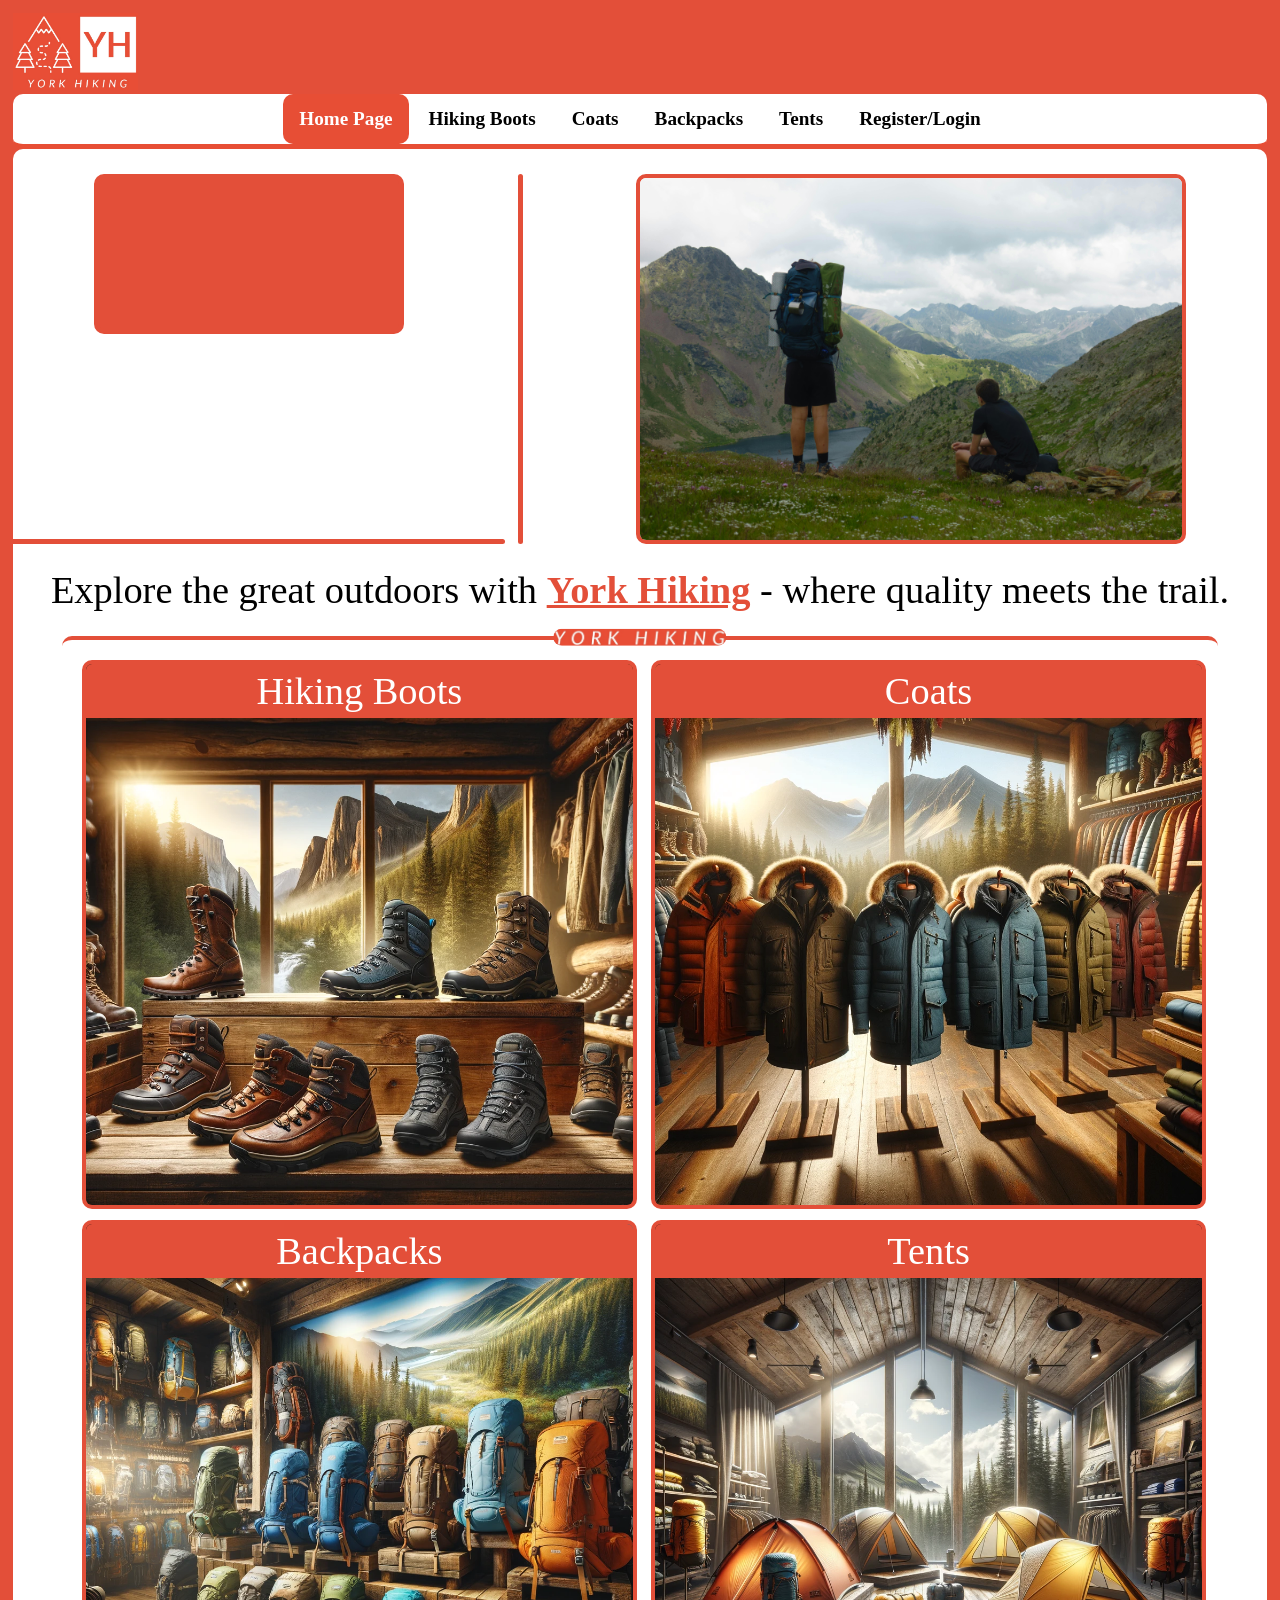
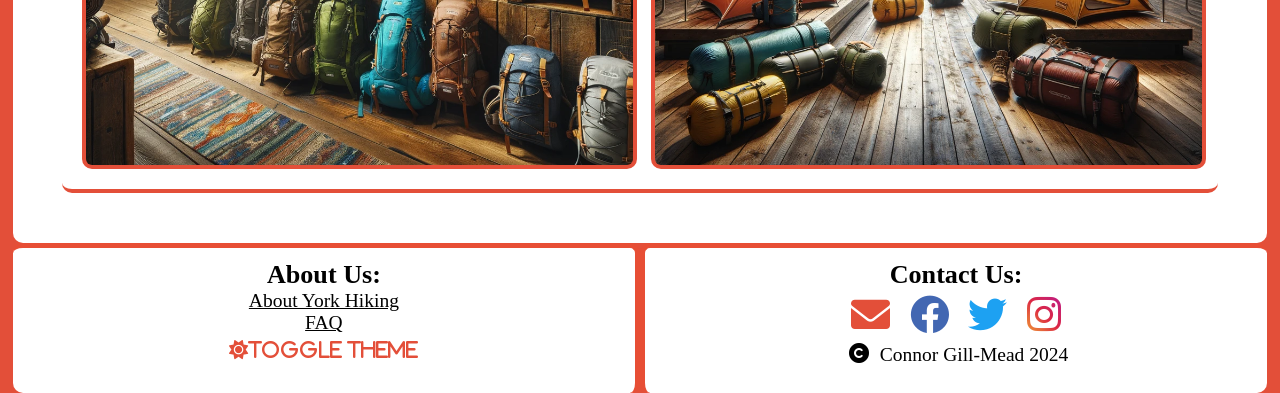
<file: index.html>
<!doctype html>
<html lang="en">
    <head>
        <meta charset="UTF-8" />
        <meta name="viewport" content="width=device-width, initial-scale=1.0" />
        <title>Home Page</title>
        <link rel="icon" type="image/x-icon" href="Media/x-icon.ico" />
        <link rel="stylesheet" href="styles.css" />
        <link
            rel="stylesheet"
            href="https://cdnjs.cloudflare.com/ajax/libs/font-awesome/6.0.0-beta3/css/all.min.css"
            crossorigin="anonymous" />
        <script defer src="JavaScripts/highlightPage.js"></script>
        <script defer src="JavaScripts/toggleMenu.js"></script>
        <script defer src="JavaScripts/colourBlind.js"></script>
    </head>
    <body>
        <header>
            <div class="headerFlex">
                <div>
                    <a href="index.html">
                        <img
                            class="imgLogo"
                            src="Media/Website_Logo.jpg"
                            alt="York Hiking Logo" />
                    </a>
                </div>
                <a href="login.php"> <i class="fa fa-user"></i></a>
                <a href="javascript:void(0);" class="mobileMenu">
                    <i class="fa fa-bars"></i>
                </a>
            </div>
            <nav class="navBar">
                <ul>
                    <li><a href="index.html">Home Page</a></li>
                    <li>
                        <a href="HBoots.html">Hiking Boots</a>
                    </li>
                    <li>
                        <a href="Coats.html">Coats</a>
                    </li>
                    <li>
                        <a href="Backpacks.html">Backpacks</a>
                    </li>
                    <li>
                        <a href="Tents.html">Tents</a>
                    </li>
                    <li>
                        <a href="login.php">Register/Login</a>
                    </li>
                </ul>
            </nav>
        </header>
        <main>
            <div class="mediaContainer">
                <video
                    class="video"
                    title="Hiking Video Media"
                    autoplay
                    muted
                    loop>
                    <source src="Media/Hiking_Video.mp4" type="video/mp4" />
                    This is a stock footage video of a hike used to advertise
                    the products sourced from pexel.com. Your browser does not
                    support the video tag or the file format for this video.
                </video>
                <div class="divider"></div>
                <img
                    class="imgAdvert"
                    src="Media/Home_Page_Advert.jpg"
                    alt="Hiking Image Advert sourced from pexel.com" />
            </div>
            <p>
                Explore the great outdoors with
                <span class="boldWord">York Hiking</span> - where quality meets
                the trail.
            </p>
            <div class="homeSection">
                <img
                    src="Media/Website_Title.jpg"
                    alt="Product Heading Logo"
                    class="topHomeImage" />

                <!-- Hiking Boots -->
                <div class="homeImageLayout">
                    <a href="HBoots.html">
                        <img
                            src="Media/Hiking_Boots.jpg"
                            alt="Hiking Boots Category" />
                        <div class="imageTitle">Hiking Boots</div>
                    </a>
                </div>

                <!-- Coats -->
                <div class="homeImageLayout">
                    <a href="Coats.html">
                        <img src="Media/Coats.jpg" alt="Coats Category" />
                        <div class="imageTitle">Coats</div>
                    </a>
                </div>

                <!-- Backpacks -->
                <div class="homeImageLayout">
                    <a href="Backpacks.html">
                        <img
                            src="Media/Backpacks.jpg"
                            alt="Backpacks Category" />
                        <div class="imageTitle">Backpacks</div>
                    </a>
                </div>

                <!-- Tents -->
                <div class="homeImageLayout">
                    <a href="Tents.html">
                        <img src="Media/Tents.jpg" alt="Tents Category" />
                        <div class="imageTitle">Tents</div>
                    </a>
                </div>
            </div>
        </main>
        <footer>
            <div class="halfLeft">
                <h6>About Us:</h6>
                <ul>
                    <li><a href="#About">About York Hiking</a></li>
                    <li><a href="FAQ.html">FAQ</a></li>
                    <li>
                        <button id="colourBlindToggle">
                            <i id="modeIcon" class="fas fa-sun">Toggle Theme</i>
                        </button>
                    </li>
                </ul>
            </div>
            <div class="halfRight">
                <h6>Contact Us:</h6>
                <p>
                    <a href="mailto:connor.gill-mead@yorksj.ac.uk">
                        <i class="fas fa-envelope"></i>
                    </a>
                    <a
                        href="https://www.facebook.com"
                        target="_blank"
                        rel="noopener noreferrer">
                        <i class="fab fa-facebook"></i>
                    </a>
                    <a
                        href="https://twitter.com"
                        target="_blank"
                        rel="noopener noreferrer">
                        <i class="fab fa-twitter"></i>
                    </a>
                    <a
                        href="https://www.instagram.com"
                        target="_blank"
                        rel="noopener noreferrer">
                        <i class="fab fa-instagram"></i>
                    </a>
                </p>
                <p><i class="fas fa-copyright"></i> Connor Gill-Mead 2024</p>
            </div>
        </footer>
    </body>
</html>
</file>
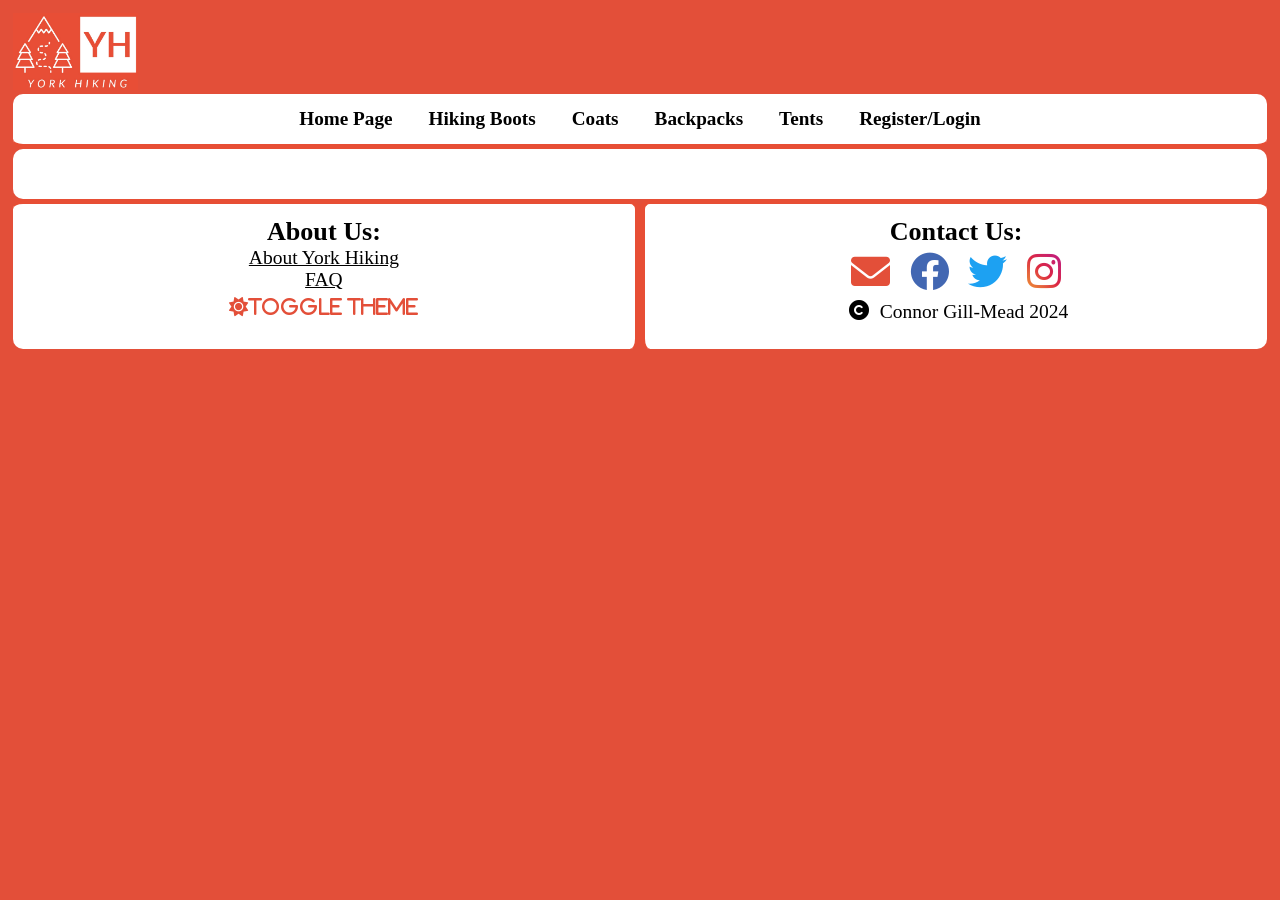
<file: FAQ.html>
<!doctype html>
<html lang="en">
    <head>
        <meta charset="UTF-8" />
        <meta name="viewport" content="width=device-width, initial-scale=1.0" />
        <title>FAQ</title>
        <link rel="icon" type="image/x-icon" href="Media/x-icon.ico" />
        <link rel="stylesheet" href="styles.css" />
        <link
            rel="stylesheet"
            href="https://cdnjs.cloudflare.com/ajax/libs/font-awesome/6.0.0-beta3/css/all.min.css"
            crossorigin="anonymous" />
        <script defer src="JavaScripts/highlightPage.js"></script>
        <script defer src="JavaScripts/toggleMenu.js"></script>
        <script defer src="JavaScripts/colourBlind.js"></script>
    </head>
    <body>
        <header>
            <div class="headerFlex">
                <div>
                    <a href="index.html">
                        <img
                            class="imgLogo"
                            src="Media/Website_Logo.jpg"
                            alt="York Hiking Logo" />
                    </a>
                </div>
                <a href="login.php"> <i class="fa fa-user"></i></a>
                <a href="javascript:void(0);" class="mobileMenu">
                    <i class="fa fa-bars"> </i>
                </a>
            </div>
            <nav class="navBar">
                <ul>
                    <li><a href="index.html">Home Page</a></li>
                    <li>
                        <a href="HBoots.html">Hiking Boots</a>
                    </li>
                    <li>
                        <a href="Coats.html">Coats</a>
                    </li>
                    <li>
                        <a href="Backpacks.html">Backpacks</a>
                    </li>
                    <li>
                        <a href="Tents.html">Tents</a>
                    </li>
                    <li>
                        <a href="login.php">Register/Login</a>
                    </li>
                </ul>
            </nav>
        </header>
        <main>
        </main>
        <footer>
            <div class="halfLeft">
                <h6>About Us:</h6>
                <ul>
                    <li><a href="#About">About York Hiking</a></li>
                    <li><a href="FAQ.html">FAQ</a></li>
                    <li>
                        <button id="colourBlindToggle">
                            <i id="modeIcon" class="fas fa-sun">Toggle Theme</i>
                        </button>
                    </li>
                </ul>
            </div>
            <div class="halfRight">
                <h6>Contact Us:</h6>
                <p>
                    <a href="mailto:connor.gill-mead@yorksj.ac.uk">
                        <i class="fas fa-envelope"></i>
                    </a>
                    <a
                        href="https://www.facebook.com"
                        target="_blank"
                        rel="noopener noreferrer">
                        <i class="fab fa-facebook"></i>
                    </a>
                    <a
                        href="https://twitter.com"
                        target="_blank"
                        rel="noopener noreferrer">
                        <i class="fab fa-twitter"></i>
                    </a>
                    <a
                        href="https://www.instagram.com"
                        target="_blank"
                        rel="noopener noreferrer">
                        <i class="fab fa-instagram"></i>
                    </a>
                </p>
                <p><i class="fas fa-copyright"></i> Connor Gill-Mead 2024</p>
            </div>
        </footer>
    </body>
</html>
</file>
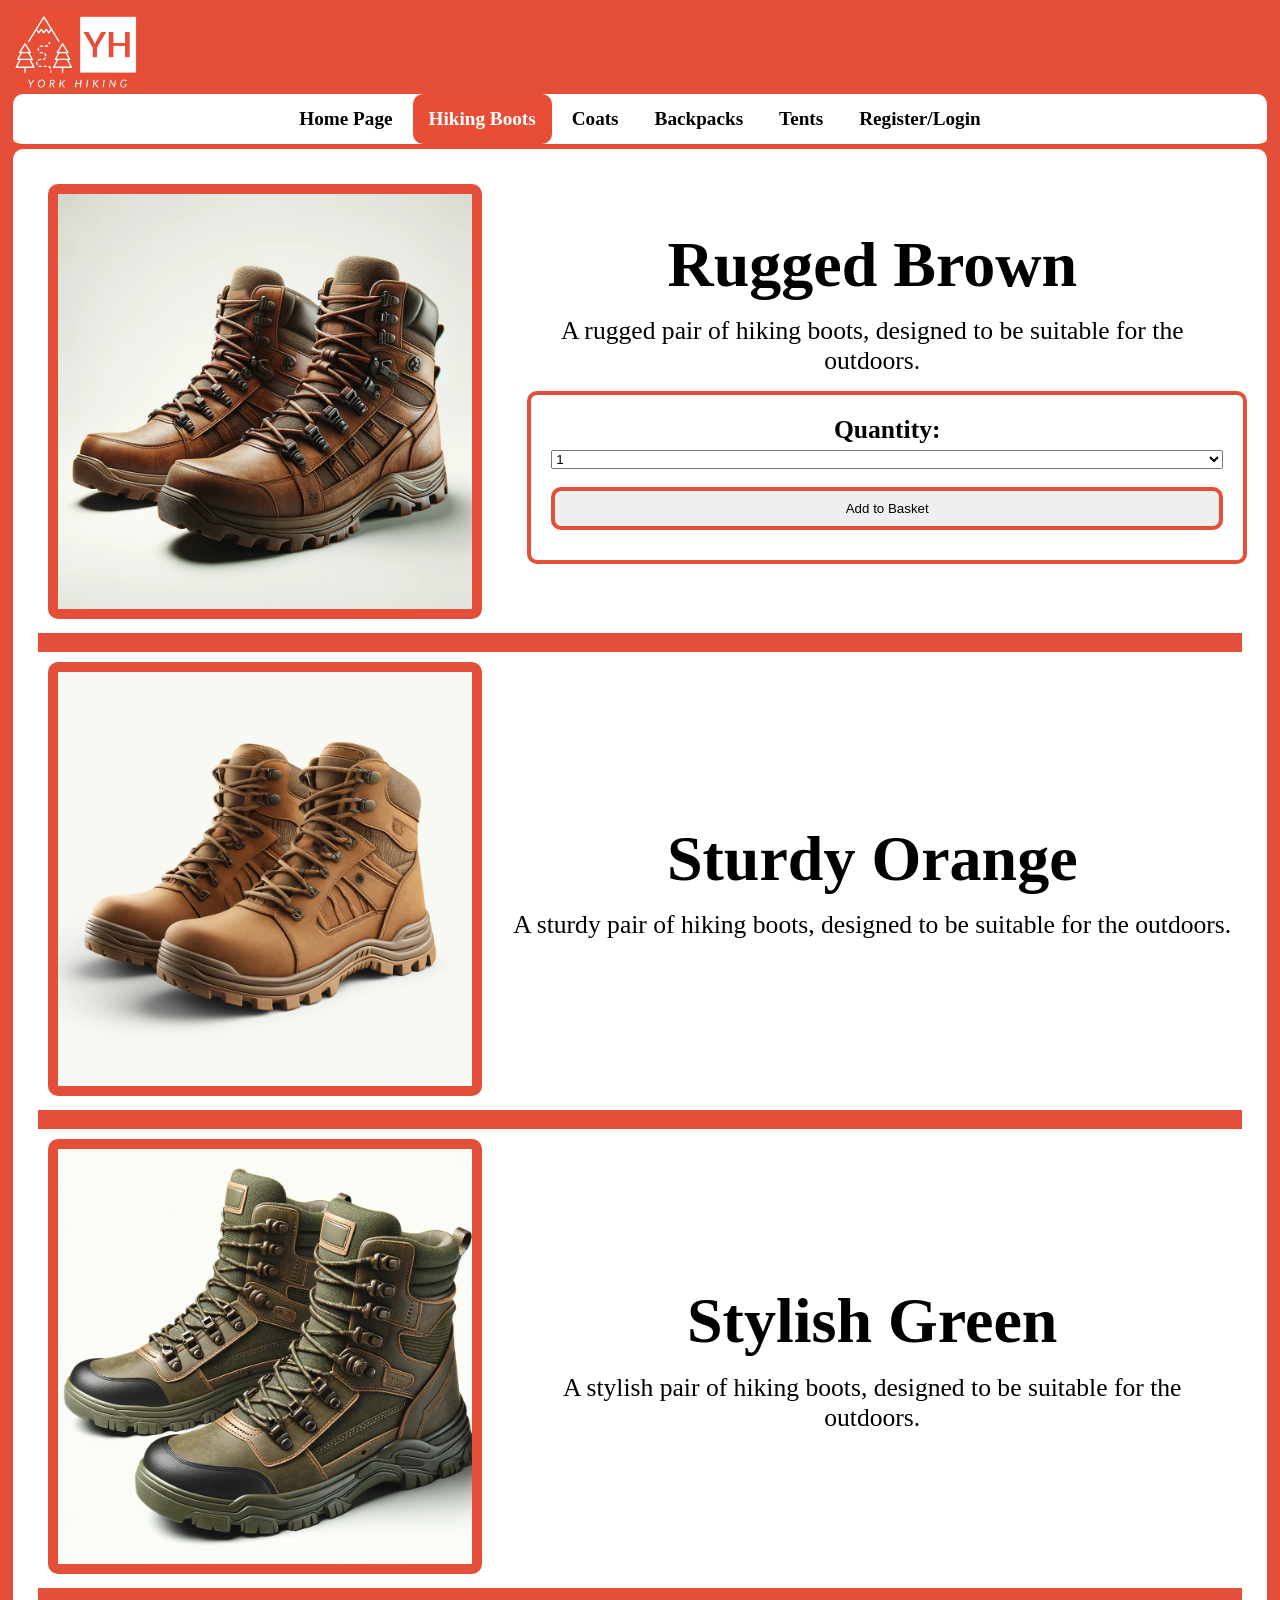
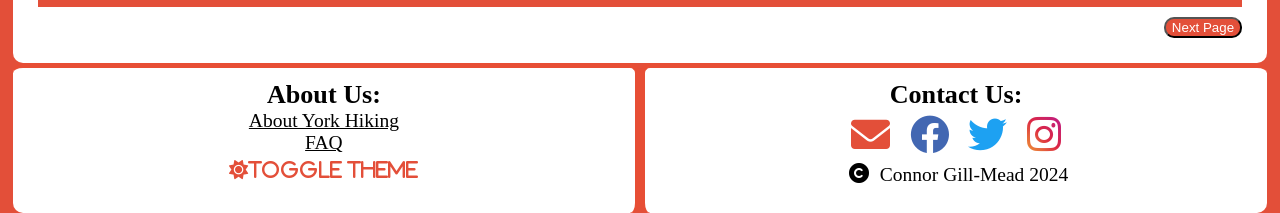
<file: HBoots.html>
<!doctype html>
<html lang="en">
    <head>
        <meta charset="UTF-8" />
        <meta name="viewport" content="width=device-width, initial-scale=1.0" />
        <title>Hiking Boots</title>
        <link rel="icon" type="image/x-icon" href="Media/x-icon.ico" />
        <link rel="stylesheet" href="styles.css" />
        <link
            rel="stylesheet"
            href="https://cdnjs.cloudflare.com/ajax/libs/font-awesome/6.0.0-beta3/css/all.min.css"
            crossorigin="anonymous" />
        <script defer src="JavaScripts/highlightPage.js"></script>
        <script defer src="JavaScripts/toggleMenu.js"></script>
        <script defer src="JavaScripts/colourBlind.js"></script>
        <script defer src="JavaScripts/productPages.js"></script>
    </head>
    <body>
        <header>
            <div class="headerFlex">
                <div>
                    <a href="index.html">
                        <img
                            class="imgLogo"
                            src="Media/Website_Logo.jpg"
                            alt="York Hiking Logo" />
                    </a>
                </div>
                <a href="login.php"> <i class="fa fa-user"></i></a>
                <a href="javascript:void(0);" class="mobileMenu">
                    <i class="fa fa-bars"> </i
                ></a>
            </div>
            <nav class="navBar">
                <ul>
                    <li><a href="index.html">Home Page</a></li>
                    <li>
                        <a href="HBoots.html">Hiking Boots</a>
                    </li>
                    <li>
                        <a href="Coats.html">Coats</a>
                    </li>
                    <li>
                        <a href="Backpacks.html">Backpacks</a>
                    </li>
                    <li>
                        <a href="Tents.html">Tents</a>
                    </li>
                    <li>
                        <a href="login.php">Register/Login</a>
                    </li>
                </ul>
            </nav>
        </header>
        <main>
            <div class="productRow">
                <div class="product">
                    <div class="productImage">
                        <img
                            src="Media/RuggedBrown.jpg"
                            alt="Rugged Brown Hiking Boots" />
                    </div>
                    <div class="productInfo">
                        <h2>Rugged Brown</h2>
                        <p>
                            A rugged pair of hiking boots, designed to be
                            suitable for the outdoors.
                        </p>
                        <form action="path">
                            <label for="quantity">Quantity:</label>
                            <select name="quantity" id="quantity">
                                <option value="1">1</option>
                                <option value="2">2</option>
                                <option value="3">3</option>
                                <option value="4">4</option>
                            </select>
                            <br />
                            <input type="submit" value="Add to Basket" />
                        </form>
                    </div>
                </div>
                <div class="product">
                    <div class="productImage">
                        <img
                            src="Media/SturdyOrange.jpg"
                            alt="Sturdy Orange Hiking Boots" />
                    </div>
                    <div class="productInfo">
                        <h2>Sturdy Orange</h2>
                        <p>
                            A sturdy pair of hiking boots, designed to be
                            suitable for the outdoors.
                        </p>
                    </div>
                </div>
                <div class="product">
                    <div class="productImage">
                        <img
                            src="Media/StylishGreen.jpg"
                            alt="Stylish Green Hiking Boots" />
                    </div>
                    <div class="productInfo">
                        <h2>Stylish Green</h2>
                        <p>
                            A stylish pair of hiking boots, designed to be
                            suitable for the outdoors.
                        </p>
                    </div>
                </div>
                <div class="product">
                    <div class="productImage">
                        <img
                            src="Media/SleekGrey.jpg"
                            alt="Sleek Grey Hiking Boots" />
                    </div>
                    <div class="productInfo">
                        <h2>Sleek Grey</h2>
                        <p>
                            A sleek pair of hiking boots, designed to be
                            suitable for the outdoors.
                        </p>
                    </div>
                </div>
                <div class="product">
                    <div class="productImage">
                        <img
                            src="Media/VintageBrown.jpg"
                            alt="Vintage Brown Hiking Boots" />
                    </div>
                    <div class="productInfo">
                        <h2>Vintage Brown</h2>
                        <p>
                            A vintage pair of hiking boots, designed to be
                            suitable for the outdoors.
                        </p>
                    </div>
                </div>
                <div class="product">
                    <div class="productImage">
                        <img
                            src="Media/LightweightWhite.jpg"
                            alt="Lightweight White Hiking Boots" />
                    </div>
                    <div class="productInfo">
                        <h2>Lightweight White</h2>
                        <p>
                            A lightweight pair of hiking boots, designed to be
                            suitable for the outdoors.
                        </p>
                    </div>
                </div>
                <!-- Repeat -->
            </div>
            <div class="productPage">
                <button id="prevPage">Previous Page</button>
                <button id="nextPage">Next Page</button>
            </div>
        </main>
        <footer>
            <div class="halfLeft">
                <h6>About Us:</h6>
                <ul>
                    <li><a href="#About">About York Hiking</a></li>
                    <li><a href="FAQ.html">FAQ</a></li>
                    <li>
                        <button id="colourBlindToggle">
                            <i id="modeIcon" class="fas fa-sun">Toggle Theme</i>
                        </button>
                    </li>
                </ul>
            </div>
            <div class="halfRight">
                <h6>Contact Us:</h6>
                <p>
                    <a href="mailto:connor.gill-mead@yorksj.ac.uk">
                        <i class="fas fa-envelope"></i>
                    </a>
                    <a
                        href="https://www.facebook.com"
                        target="_blank"
                        rel="noopener noreferrer">
                        <i class="fab fa-facebook"></i>
                    </a>
                    <a
                        href="https://twitter.com"
                        target="_blank"
                        rel="noopener noreferrer">
                        <i class="fab fa-twitter"></i>
                    </a>
                    <a
                        href="https://www.instagram.com"
                        target="_blank"
                        rel="noopener noreferrer">
                        <i class="fab fa-instagram"></i>
                    </a>
                </p>
                <p><i class="fas fa-copyright"></i> Connor Gill-Mead 2024</p>
            </div>
        </footer>
    </body>
</html>
</file>
<file: styles.css>
/* Style the body */
body {
    background-color: #e34f39;
    width: 98%;
    max-width: 100%;
    padding-bottom: 30px;
    margin: 1%;
}

header {
    background-color: #e34f39;
}

main {
    background-color: #ffffff;
    padding: 2%;
    border-radius: 10px;
}

/* Style the footer */
footer {
    width: 100%;
    max-width: 100%;
    text-align: center;
    font-size: 30px;
    background-color: #ffffff;
}

h2 {
    font-size: clamp(1rem, 5vw, 10rem);
    margin: 0;
    text-align: center;
}

h6 {
    margin: 0;
}

.headerFlex .mobileMenu,
.headerFlex .fa-user {
    display: none;
}

/* Style the navigation menu */
.navBar ul {
    list-style-type: none;
    margin: 0;
    padding: 0;
    overflow: hidden;
    background-color: #ffffff;
    text-align: center;
    border-bottom: 5px #e74e35 solid;
    border-radius: 10px;
    position: relative;
}

/* Style the menu items */
.navBar li {
    display: inline-block;
}

/* Style the hyperlinks */
.navBar a {
    display: inline-block;
    color: black;
    text-align: center;
    padding: 14px 16px;
    text-decoration: none;
    font-weight: bold;
    font-size: 1.5vw;
}

/* Change the link colour on hover */
.navBar a:hover {
    background-color: black;
    color: white;
    border-radius: 10px;
}

/* Highlight the current page */
.navBar a.active {
    background-color: #e74e35;
    color: white;
    transform: scale(1);
    border-radius: 10px;
}

.headerFlex i.active {
    color: #ffffff;
}

#colourBlindToggle {
    display: inline-block; /* Aligns with other inline or inline-block elements */
    color: black; /* Text color to match other menu items */
    background-color: #ffffff; /* Background color to match other menu items */
    text-decoration: none; /* No underlining */
    font-size: 1.5vw; /* Matches the font size of other nav items */
    border: none; /* Removes any default browser styling */
    cursor: pointer; /* Changes cursor to indicate it's clickable */
}

#colourBlindToggle:hover {
    background-color: black; /* Background color for hover state */
    color: white; /* Text color for hover state */
    border-radius: 10px; /* Rounded corners for hover state */
}

/* Create two columns */
.halfLeft,
.halfRight {
    box-sizing: border-box;
    float: left;
    width: 50%;
    background: white;
    border-radius: 10px;
    text-align: center;
    padding-top: 1%;
    overflow: hidden;
}
footer .halfLeft {
    border-top: 5px #e74e35 solid;
    border-right: 5px #e74e35 solid;
}

footer .halfLeft ul {
    margin: 0;
    padding: 0;
    padding-bottom: 3%;
    font-size: 50%;
    list-style-type: none;
}

.halfLeft a {
    color: black;
}

footer .halfRight {
    border-top: 5px #e74e35 solid;
    border-left: 5px #e74e35 solid;
}

.halfRight p {
    margin: 0;
    font-size: 50%;
}

main p {
    font-size: clamp(1rem, 3vw, 10rem);
    text-align: center;
    margin: auto;
    padding-top: 2%;
}

.videoContainer {
    position: relative;
}

.video {
    display: block;
    width: auto;
    max-width: 45%;
    height: auto;
    background: #e34f39;
    border: 5px solid #e34f39;
    border-radius: 10px;
}

.divider {
    position: relative;
    width: 5px;
    background-color: #e34f39; /* Color of the line */
    height: auto; /* Auto height for the divider */
    align-self: stretch; /* Center the line if items have different heights */
    border: 1x solid #e34f39;
    border-radius: 10px;
}

.divider::after {
    content: "";
    position: absolute;
    left: -100vw;
    bottom: 0;
    width: 99vw;
    height: 5px;
    background-color: #e34f39;
    border-radius: 10px;
}

.homeSection {
    position: relative;
    display: grid;
    grid-template-columns: repeat(
        2,
        1fr
    ); /* Creates exactly three columns of equal width */
    row-gap: 1%;
    column-gap: 2%;
    border-top: 4px solid #e34f39;
    border-bottom: 4px solid #e34f39;
    border-radius: 10px;
}

.topHomeImage {
    position: absolute;
    left: 50%;
    transform: translateX(-50%) translateY(-65%);
    border-radius: 10px;
}

.homeImageLayout {
    position: relative;
    width: 100%;
    overflow: hidden;
    border-radius: 10px;
    background: #e34f39;
}

.homeImageLayout img {
    width: 100%;
    height: auto;
    display: block;
}

.imageTitle {
    position: absolute;
    top: 0;
    width: 100%;
    text-align: center;
    color: white;
    font-size: 3vw;
    background-color: #e34f39;
    padding: 5px 0;
}

.productRow {
    display: flex;
    flex-direction: column;
    padding-bottom: 10px;
}

.productRow p {
    font-size: 2vw;
}

.product {
    display: flex;
    align-items: center;
    padding: 10px;
    border-bottom: solid 1.5vw;
    border-color: #e34f39;
}

.productImage {
    flex: 1;
    padding-right: 20px;
    min-width: 35%;
}

.productImage img {
    width: 100%;
    height: auto;
    border-radius: 10px;
    border: solid #e34f39 0.8vw;
}

.productInfo {
    flex: 2;
    text-align: center;
}

.productPage {
    display: flex;
    justify-content: space-between;
}

.productPage button {
    color: #ffffff;
    background-color: #e34f39;
    border-radius: 10px;
}

.loginContainer {
    display: flex;
    justify-content: space-around;
    width: 100%;
}

.loginContainer h2 {
    font-size: 3vw;
    text-align: center;
    margin: 10px;
}

form {
    display: flex;
    flex-direction: column;
    width: 100%;
    margin: 15px;
    padding: 20px;
    border: 4px solid #e34f39;
    border-radius: 10px;
    box-sizing: border-box;
}

form label {
    font-size: 2vw;
    font-weight: bold;
    margin-bottom: 5px;
}
form input {
    margin-bottom: 10px;
    padding: 10px;
    border: 4px solid #e34f39;
    border-radius: 10px;
}
form button {
    background-color: #e34f39;
    color: white;
    font-size: 2vw;
    margin-top: 10px;
    padding: 10px;
    border: none;
    border-radius: 10px;
    cursor: pointer;
}
form button:hover {
    background-color: #000000;
}

@media (max-width: 768px) {
    .headerFlex {
        display: flex;
        align-items: center;
        justify-content: space-between;
        padding: 10px;
    }
    .headerFlex .mobileMenu,
    .headerFlex .fa-user {
        display: block;
        color: #000000;
        font-size: 7vw;
    }
    .headerFlex .fa-user {
        padding-right: 3vw;
    }
    .mobileMenu.active {
        color: #e34f39;
        background-color: #ffffff;
        border-radius: 10px;
    }
    .homeSection {
        padding: 10px;
        margin: 1.5%;
    }
    .homeImageLayout {
        border: 3px solid #e34f39;
    }

    .topHomeImage {
        width: 30%;
    }
    .halfLeft,
    .halfRight {
        height: 110px;
    }
    .navBar ul {
        display: none;
    }
    .navBar li {
        display: block;
        text-align: center;
    }
    .navBar.responsive ul {
        display: block;
    }
    .navBar a {
        font-size: 3vw;
    }
    .navBar a[href="login.php"] {
        display: none;
    }
    #colourBlindToggle {
        font-size: 3vw;
    }
    .imgLogo {
        height: auto;
        width: 25%;
        display: inline-flex;
    }
    .loginContainer {
        flex-direction: column;
        align-items: center;
    }
    .loginContainer h2 {
        font-size: 7vw;
    }
    form {
        width: 100%;
    }
    form label {
        font-size: 5vw;
    }
    form button {
        font-size: 5vw;
    }
}

@media (min-width: 769px) {
    .homeSection {
        padding: 20px;
        margin: 2%;
    }
    .homeImageLayout {
        border: 4px solid #e34f39;
    }
    .topHomeImage {
        width: 15%;
    }
    .halfLeft,
    .halfRight {
        height: 150px;
        font-size: 130%;
    }
    .imgLogo {
        width: 10%;
    }

    .productImage {
        padding-right: 50px;
    }
}

.boldWord {
    font-weight: bold;
    text-decoration: underline;
    color: #e34f39;
}

.imgAdvert {
    width: auto;
    max-width: 45%;
    height: auto;
    border: 4px solid #e34f39;
    border-radius: 10px;
}

.mediaContainer {
    display: flex;
    align-items: flex-start;
    justify-content: space-around;
    height: auto;
}

.halfRight p a {
    text-decoration: none;
    font-size: 200%;
}

/* Font awesome styling for mail, facebook, twitter, and instagram icons. */
.fa-sun {
    color: #e34f39;
}

.fab,
.fas {
    margin: 5px;
}

.fa-envelope {
    color: #e34f39;
}

.fa-facebook {
    color: #4267b2;
}

.fa-twitter {
    color: #1da1f2;
}

.fa-instagram {
    background: linear-gradient(
        45deg,
        #f09433 0%,
        #e6683c 25%,
        #dc2743 50%,
        #cc2366 75%,
        #bc1888 100%
    );
    -webkit-background-clip: text;
    background-clip: text;
    color: transparent;
}

/* Color-blind mode CSS styles */
.colourBlindMode {
    background-color: black; /* Gray background for reduced reliance on color */
    color: #000000; /* High-contrast text color */
}

.colourBlindMode header,
.colourBlindMode .halfLeft,
.colourBlindMode .halfRight,
.colourBlindMode .video,
.colourBlindMode .homeImageLayout,
.colourBlindMode .imgAdvert,
.colourBlindMode .mediaContainer,
.colourBlindMode .homeSection {
    background-color: #ffffff; /* Light background for headers and sections */
    border-color: #000000; /* High-contrast border color */
}

.colourBlindMode .loginContainer form,
.colourBlindMode .loginContainer input {
    background-color: #ffffff;
    border-color: #000000;
}

.colourBlindMode .navBar ul {
    background-color: #ffffff;
    border: 5px #000000 solid;
}

.colourBlindMode .imageTitle,
.colourBlindMode .mobileMenu.active {
    background-color: #ffffff;
    color: #000000;
}

.colourBlindMode .navBar a,
.colourBlindMode .halfLeft a,
.colourBlindMode .halfRight p a,
.colourBlindMode .boldWord {
    color: #000000; /* High-contrast text color for links and important text */
}

.colourBlindMode .navBar a:hover,
.colourBlindMode .loginContainer button {
    background-color: #000000;
    color: #ffffff;
}

.colourBlindMode .navBar a.active {
    background: #000000;
    color: #ffffff;
    border: 5px #000000 solid;
}

.colourBlindMode .productPage button {
    color: #000000;
    background-color: #ffffff;
}

.colourBlindMode .divider,
.colourBlindMode .divider::after {
    background-color: #000000; /* High-contrast divider color */
}

.colourBlindMode .fa-facebook,
.colourBlindMode .fa-twitter,
.colourBlindMode .fa-instagram,
.colourBlindMode .fa-envelope {
    /* Use solid colors that have better contrast */
    color: #000000; /* Fallback color */
    background: none;
}
</file>
